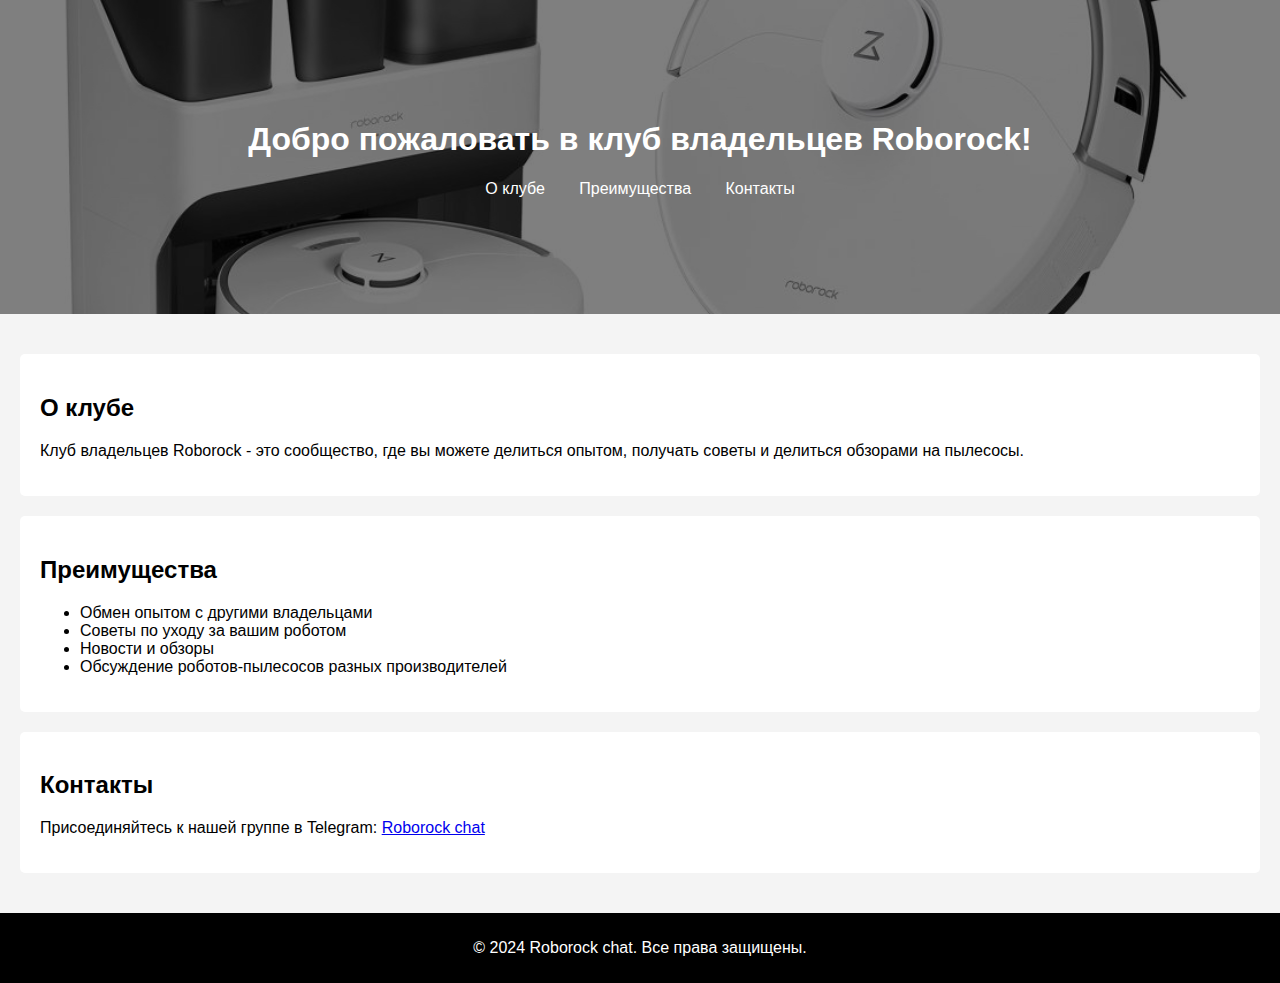
<file: index.html>
<!DOCTYPE html>
<html lang="ru">
<head>
    <meta charset="UTF-8">
    <meta name="viewport" content="width=device-width, initial-scale=1.0">
    <link rel="icon" href="/favicon.png">
    <title>Клуб владельцев Roborock</title>
    <link rel="stylesheet" href="styles.css">
</head>
<body>
    <header>
        <h1>Добро пожаловать в клуб владельцев Roborock!</h1>
        <nav>
            <ul>
                <li><a href="#about">О клубе</a></li>
                <li><a href="#benefits">Преимущества</a></li>
                <li><a href="#contact">Контакты</a></li>
            </ul>
        </nav>
    </header>
    <main>
        <section id="about">
            <h2>О клубе</h2>
            <p>Клуб владельцев Roborock - это сообщество, где вы можете делиться опытом, получать советы и делиться обзорами на пылесосы.</p>
        </section>
        <section id="benefits">
            <h2>Преимущества</h2>
            <ul>
                <li>Обмен опытом с другими владельцами</li>
                <li>Советы по уходу за вашим роботом</li>
                <li>Новости и обзоры</li>
                <li>Обсуждение роботов-пылесосов разных производителей</li>
            </ul>
        </section>
        <section id="contact">
            <h2>Контакты</h2>
            <p>Присоединяйтесь к нашей группе в Telegram: <a href="https://t.me/roborocksuper" target="_blank">Roborock chat</a></p>
        </section>
    </main>
    <footer>
        <p>&copy; 2024 Roborock chat. Все права защищены.</p>
    </footer>
</body>
</html>
</file>
<file: styles.css>
body {
    font-family: Arial, sans-serif;
    margin: 0;
    padding: 0;
    background-color: #f4f4f4;
}

header {
    background-image: url('IMG_473E2F831F1E-1.jpeg');
    background-size: cover;
    background-position: center;
    color: #ffffff;
    padding: 100px 0;
    text-align: center;
    position: relative;
}

header::before {
    content: '';
    position: absolute;
    top: 0;
    left: 0;
    right: 0;
    bottom: 0;
    background: rgba(0, 0, 0, 0.5);
    z-index: 1;
}

header h1, header nav {
    position: relative;
    z-index: 2;
}

nav ul {
    list-style: none;
    padding: 0;
}

nav ul li {
    display: inline;
    margin: 0 15px;
}

nav ul li a {
    color: #ffffff;
    text-decoration: none;
}

main {
    padding: 20px;
}

section {
    margin: 20px 0;
    padding: 20px;
    background: #ffffff;
    border-radius: 5px;
}

footer {
    text-align: center;
    padding: 10px 0;
    background: #000000;
    color: #ffffff;
    position: relative;
    bottom: 0;
    width: 100%;
}
</file>
